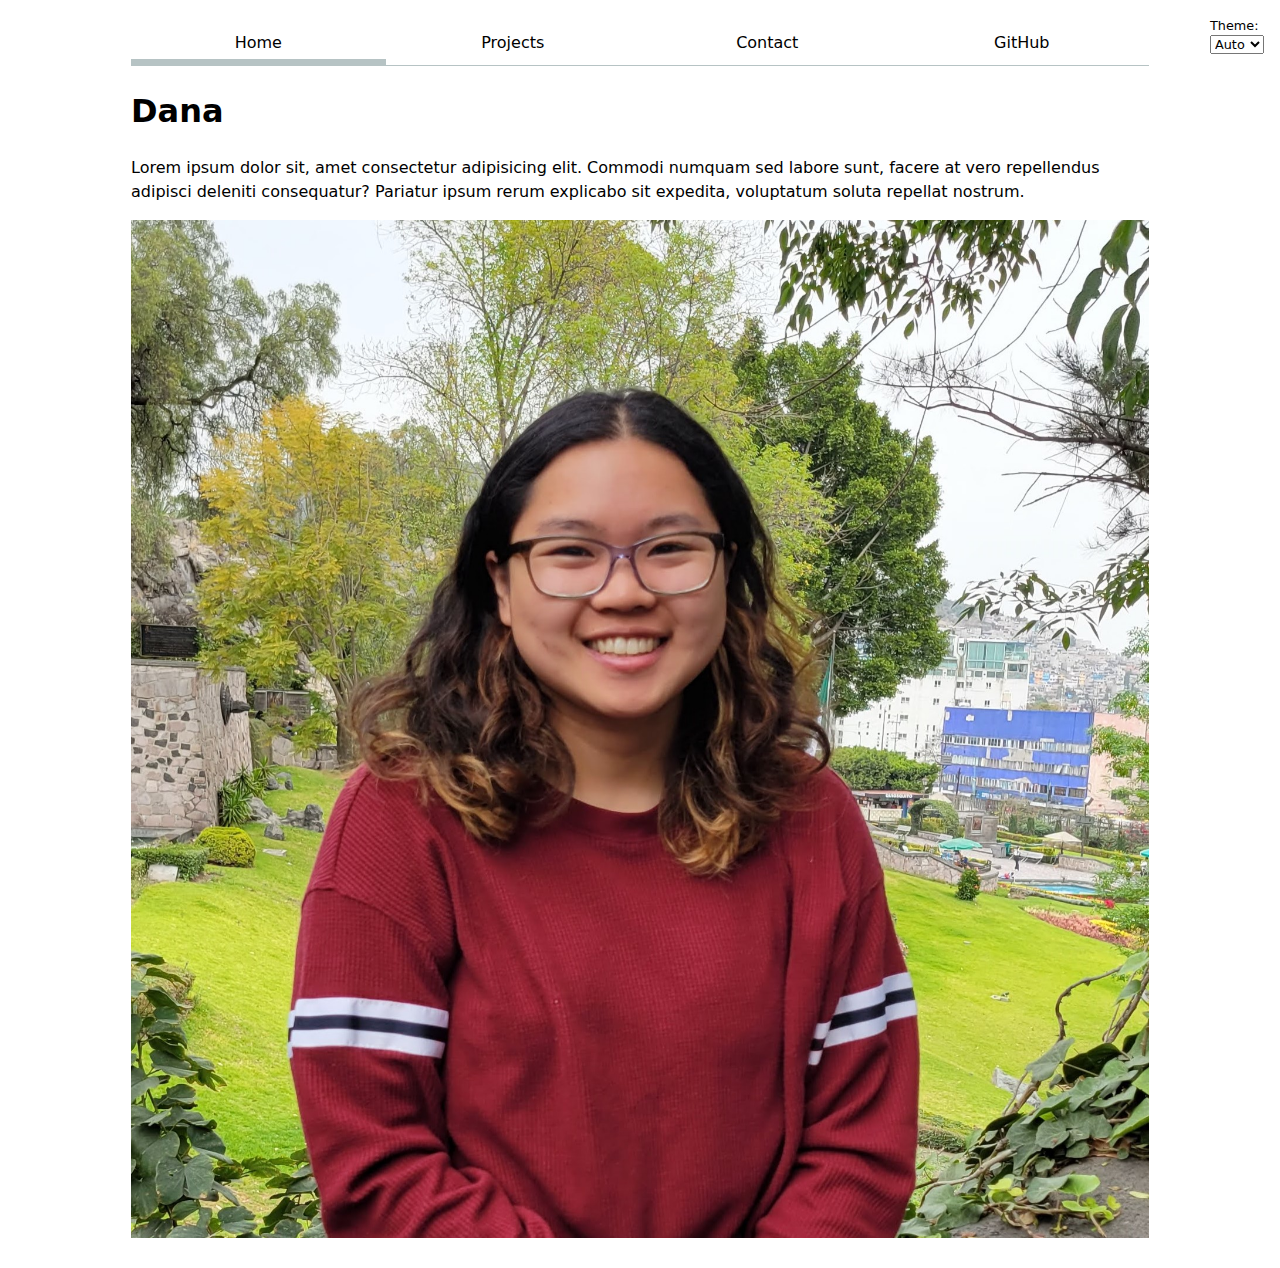
<file: index.html>
<!DOCTYPE html>
<html lang="en" class="home">
<head>
    <meta charset="UTF-8">
    <meta name="viewport" content="width=device-width, initial-scale=1.0">
    <title>Dana: Personal site and portfolio</title>
    <link href="style.css" rel="stylesheet">
    <script type="module" src="global.js"></script>
</head>
<body>
    <h1>Dana</h1>
    <p>Lorem ipsum dolor sit, amet consectetur adipisicing elit. Commodi numquam sed labore sunt, facere at vero repellendus adipisci deleniti consequatur? Pariatur ipsum rerum explicabo sit expedita, voluptatum soluta repellat nostrum.</p>

    <img src="images/dana.jpg" alt="headshot of me"/>
    
   
    
</body>
</html>
</file>
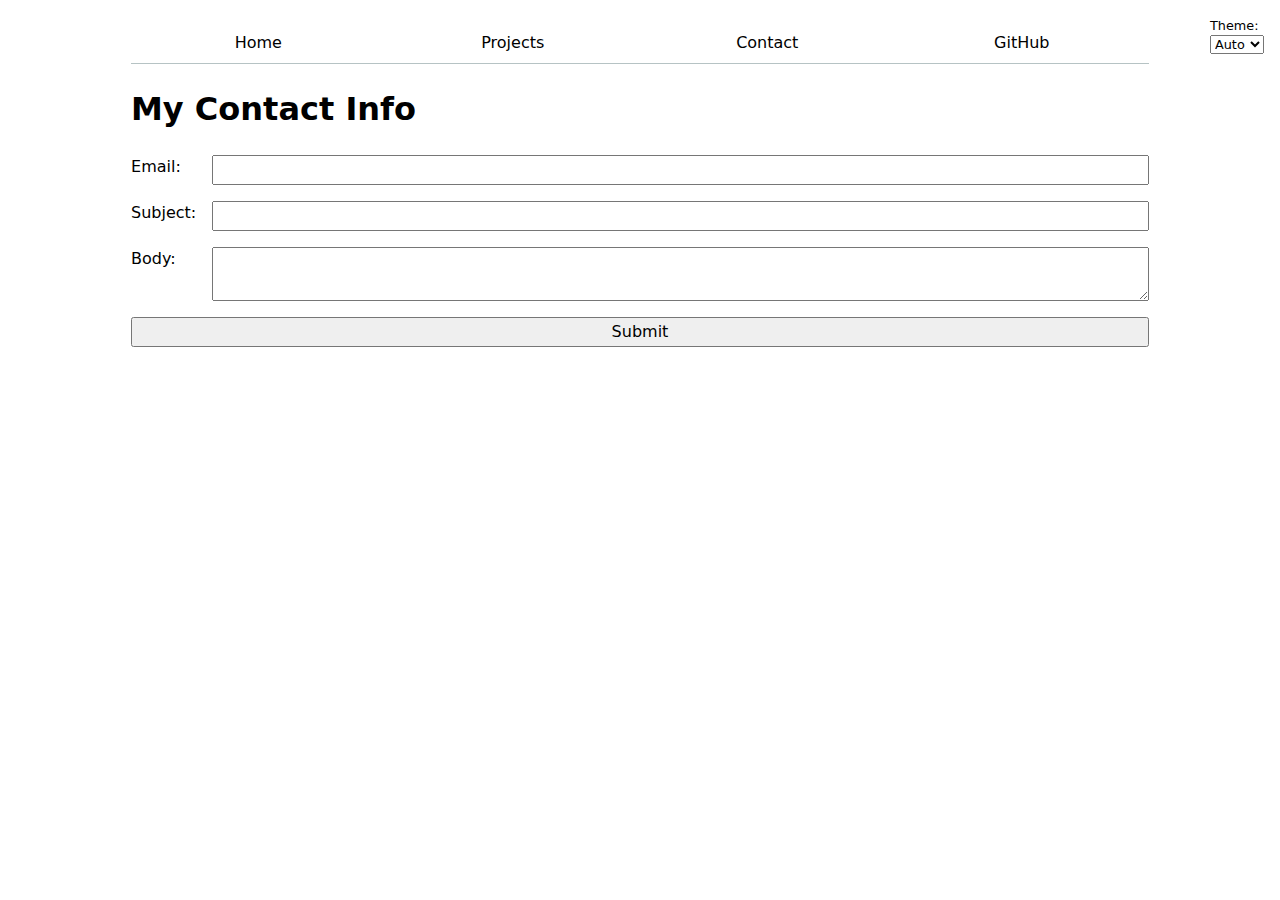
<file: contact/index.html>
<!DOCTYPE html>
<html lang="en">

<head>
    <meta charset="UTF-8">
    <meta name="viewport" content="width=device-width, initial-scale=1.0">
    <title>Dana's Contact Information</title>
    <link rel="stylesheet" href="../style.css">
    <script type="module" src="../global.js"></script>
</head>

<body>
    <h1>My Contact Info</h1>
    <form action="mailto:danahua@mit.edu" method="POST" enctype="text/plain">
        <label>Email:</label>
        <input name="email" type="email">

        <label>Subject:</label>
        <input name="subject">

        <label>Body:</label>
        <textarea name="body"></textarea>

        <button>Submit</button>
    </form>
</body>

</html>
</file>
<file: style.css>
:root {
  --color-accent: oklch(65% 50% 0);
}

html {
  accent-color: var(--color-accent);
  /* color-scheme: dark; */
}

body {
  /* Set line height to 1.5 times the font size
       and use the OS’s UI font as the website font
     */
  font: 100%/1.5 system-ui;
  max-width: 100ch;
  margin-inline: auto;
  padding: 15px;
}

input,
textarea,
button,
select {
  font: inherit;
  /* display: block;
  width: 100%; 
  box-sizing: border-box; 
  font: inherit; 
  padding: 0.5em; */
}

/* label {
  display: block; 
  margin-block: 0.5em; 
} */

form {
  display: grid;
  grid-template-columns: auto 1fr;
  gap: 1em;
}

label {
  display: grid;
  grid-template-columns: subgrid;
}

button {
  grid-column: 1 / -1;
}


nav ul {
  display: contents;
}

nav li {
  display: contents;
}

nav {
  --border-color: oklch(50% 10% 200 / 40%);
  display: flex;
  text-align: center;
  margin-bottom: 15px;
  border-bottom-width: 1px;
  border-bottom-style: solid;
  border-bottom-color: var(--border-color);

}

nav a {
  flex: 1;
  text-decoration: none;
  color: inherit;
  padding: 0.5em;
}

nav a.current {
  border-bottom-width: 0.4em;
  border-bottom-style: solid;
  border-bottom-color: var(--border-color);
  padding-bottom: calc(10px - 0.4em);
}

nav a:hover {
  border-bottom: 0.4em solid var(--color-accent);
  border-bottom-width: 0.4em;
  border-bottom-style: solid;
  padding-bottom: calc(10px - 0.4em);
}

img {
  max-width: 100%;
}

.projects {
  display: grid;
  grid-template-columns: repeat(auto-fill, minmax(15em, 1fr));
  gap: 1em;
}

article {
  display: grid;
  grid-template-rows: subgrid;
  grid-row: span 3;
}

article h2 {
  margin: 0;
}

.color-scheme {
  position: absolute;
  top: 1rem;
  right: 1rem;
  font-size: 80%;
}
</file>
